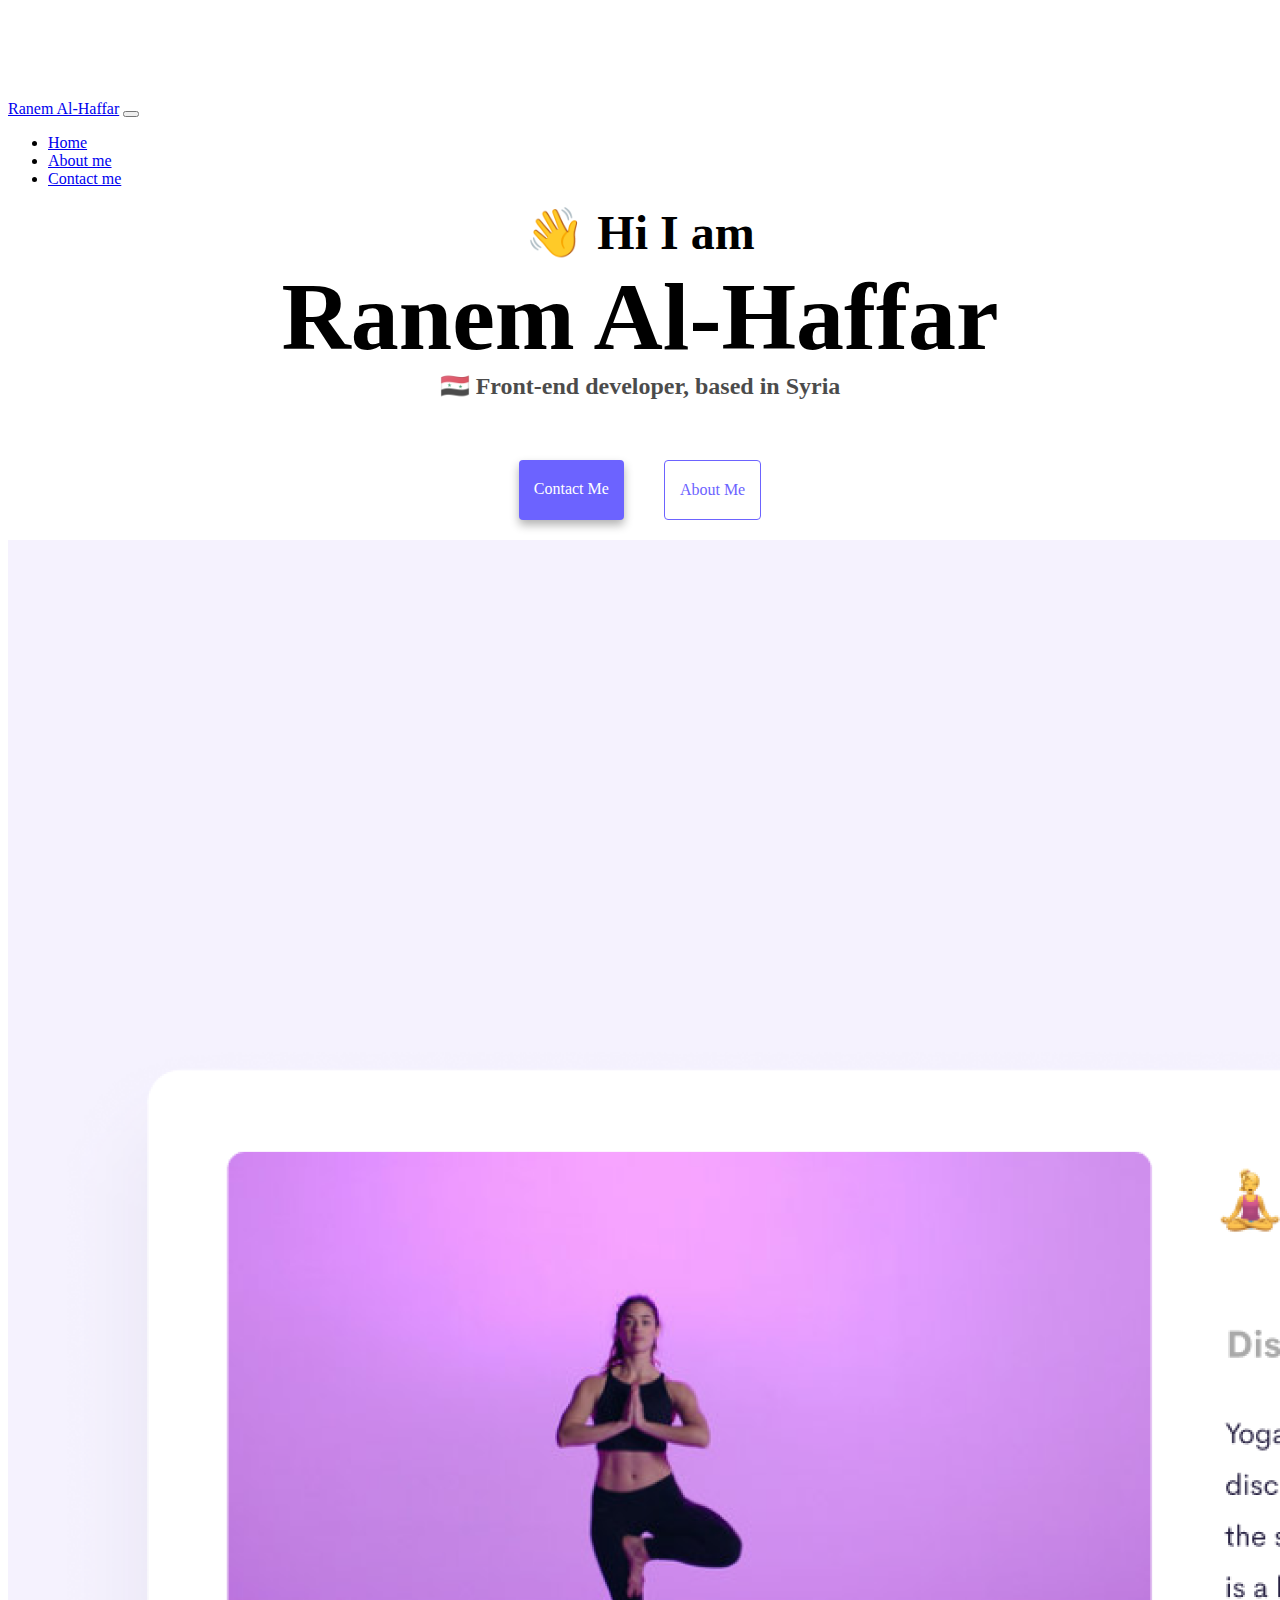
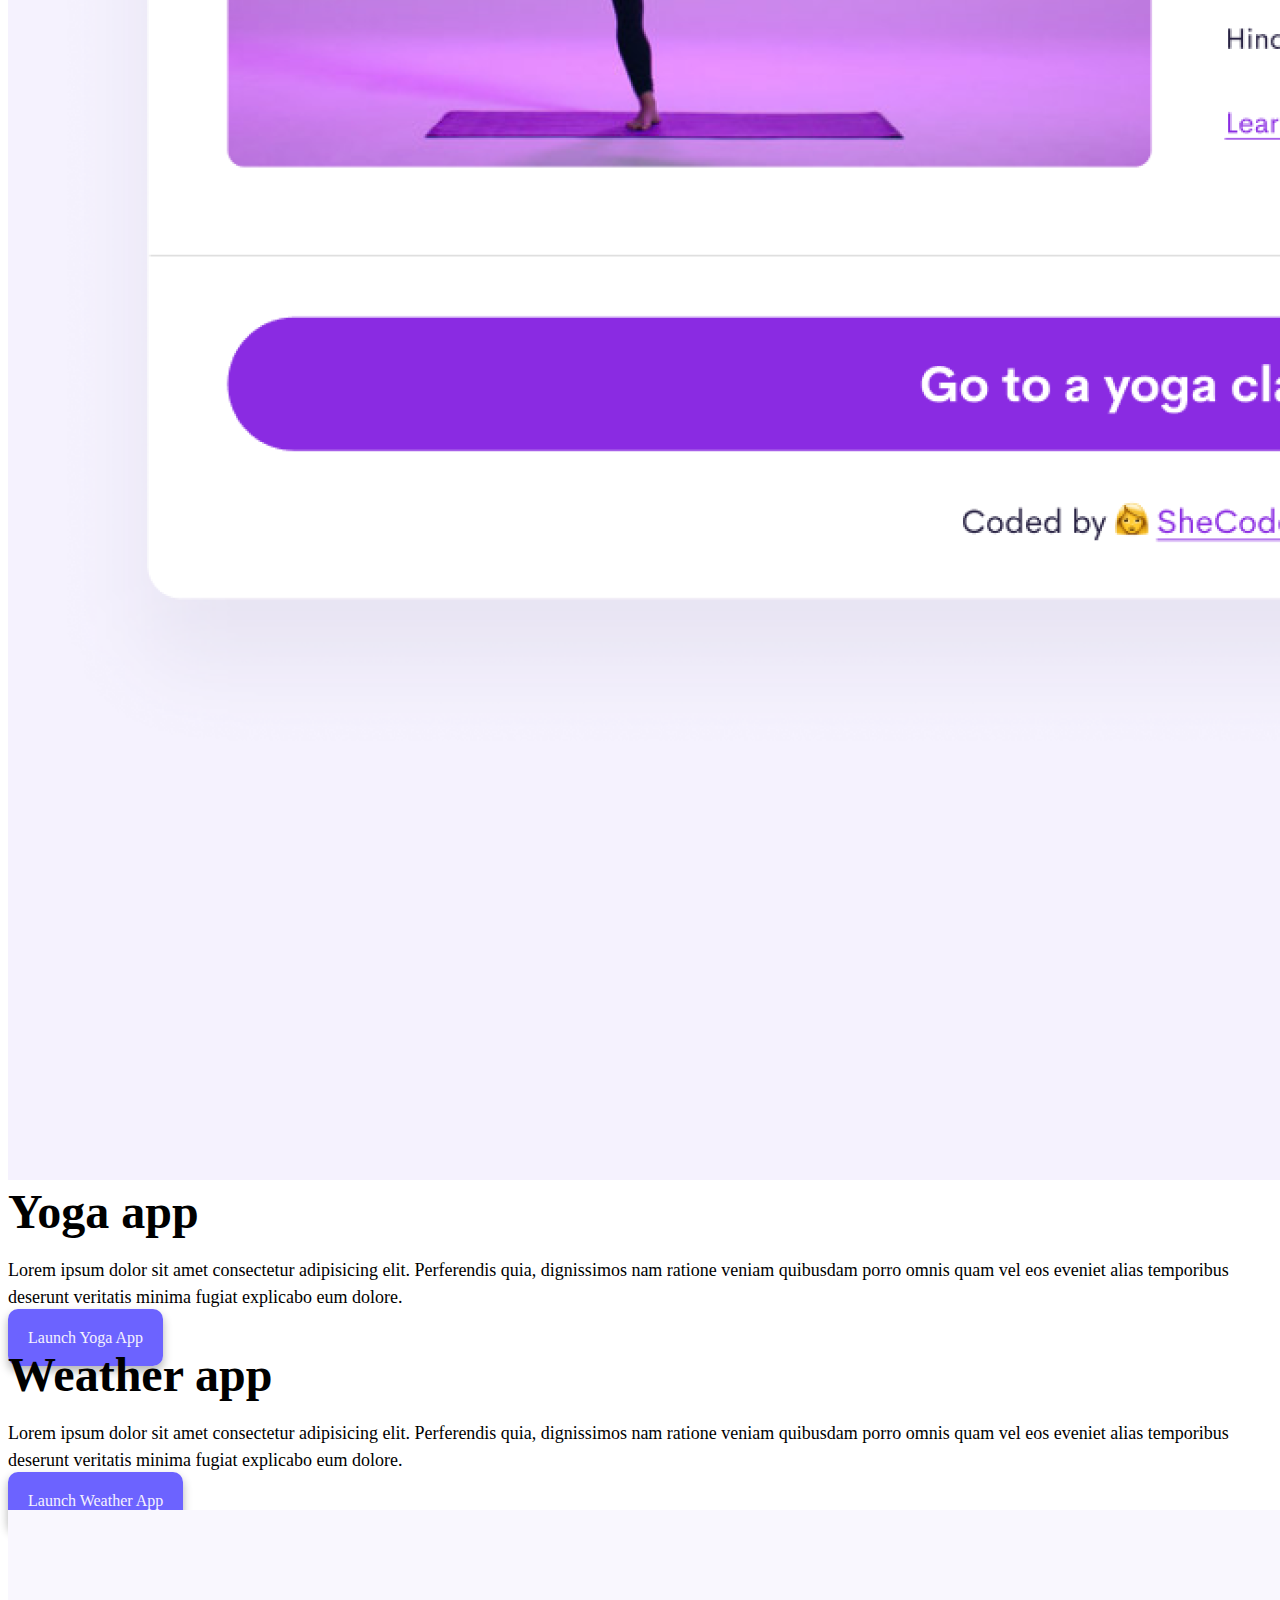
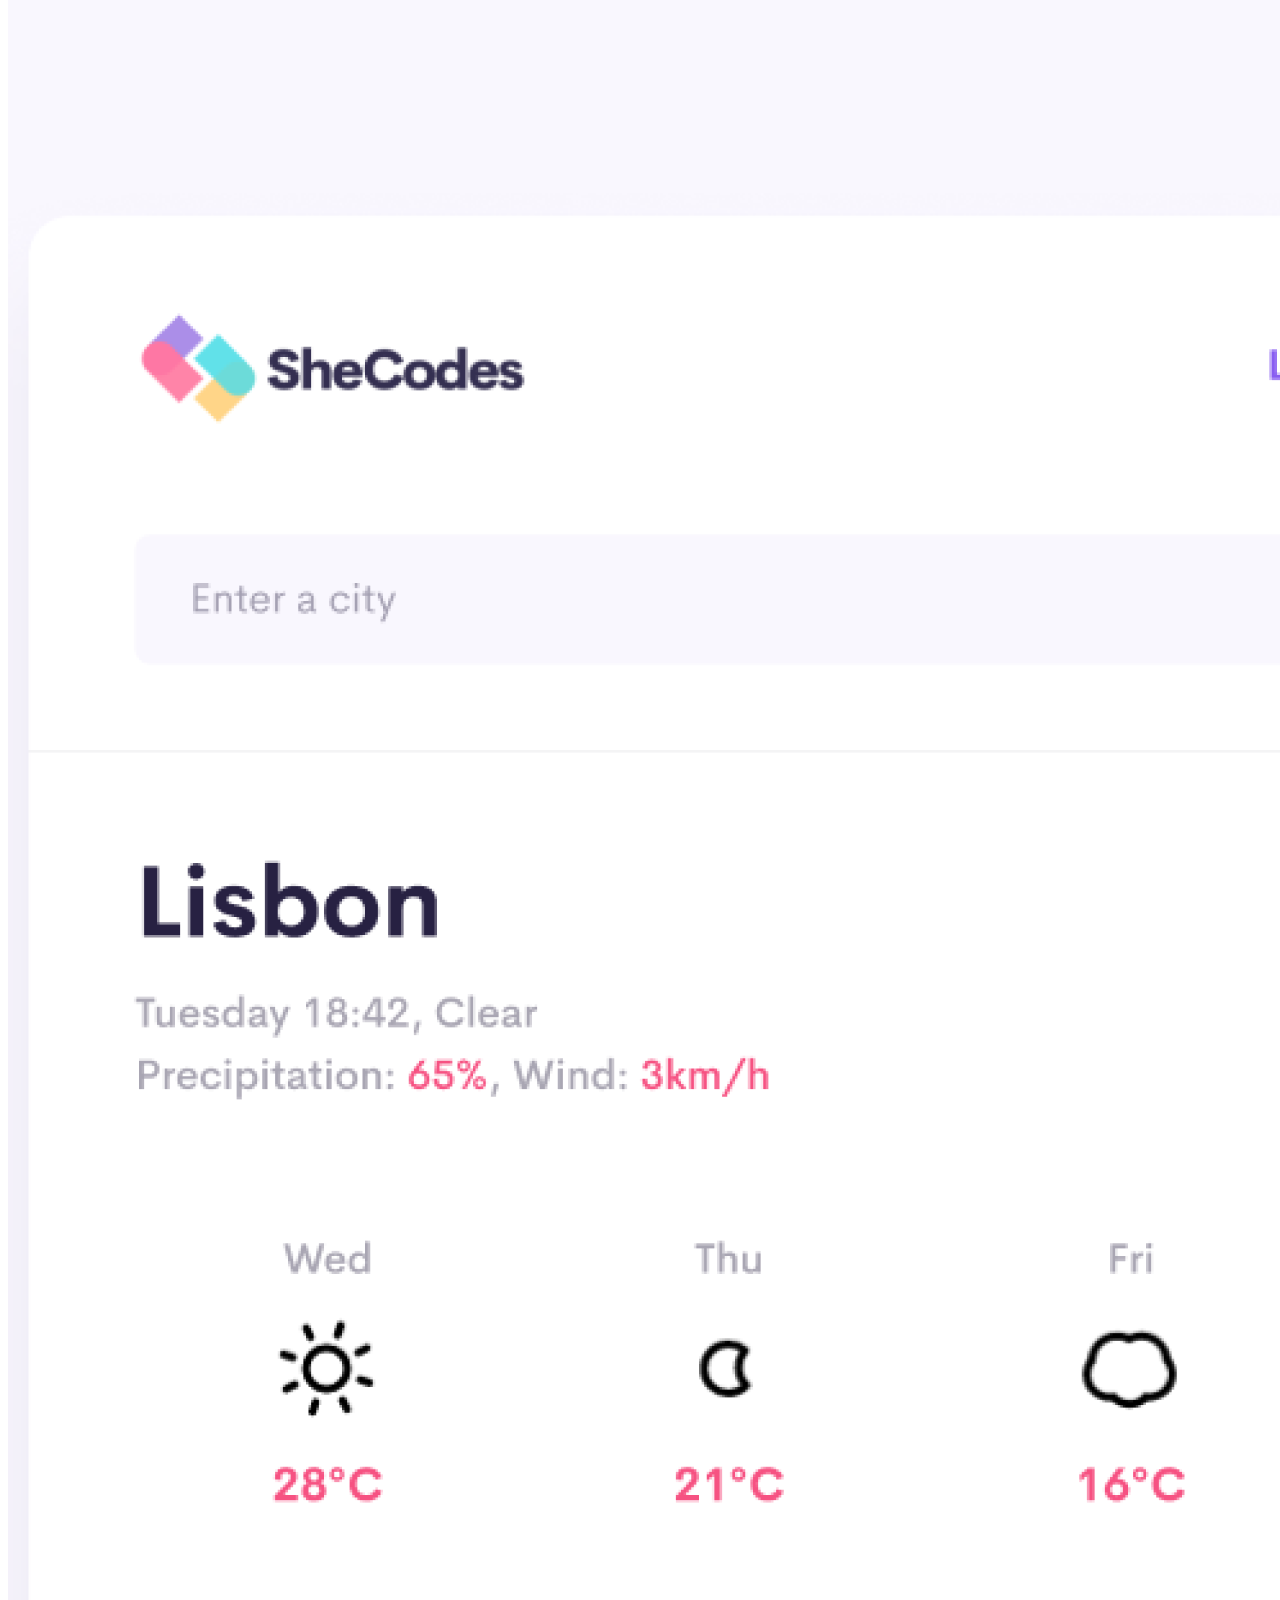
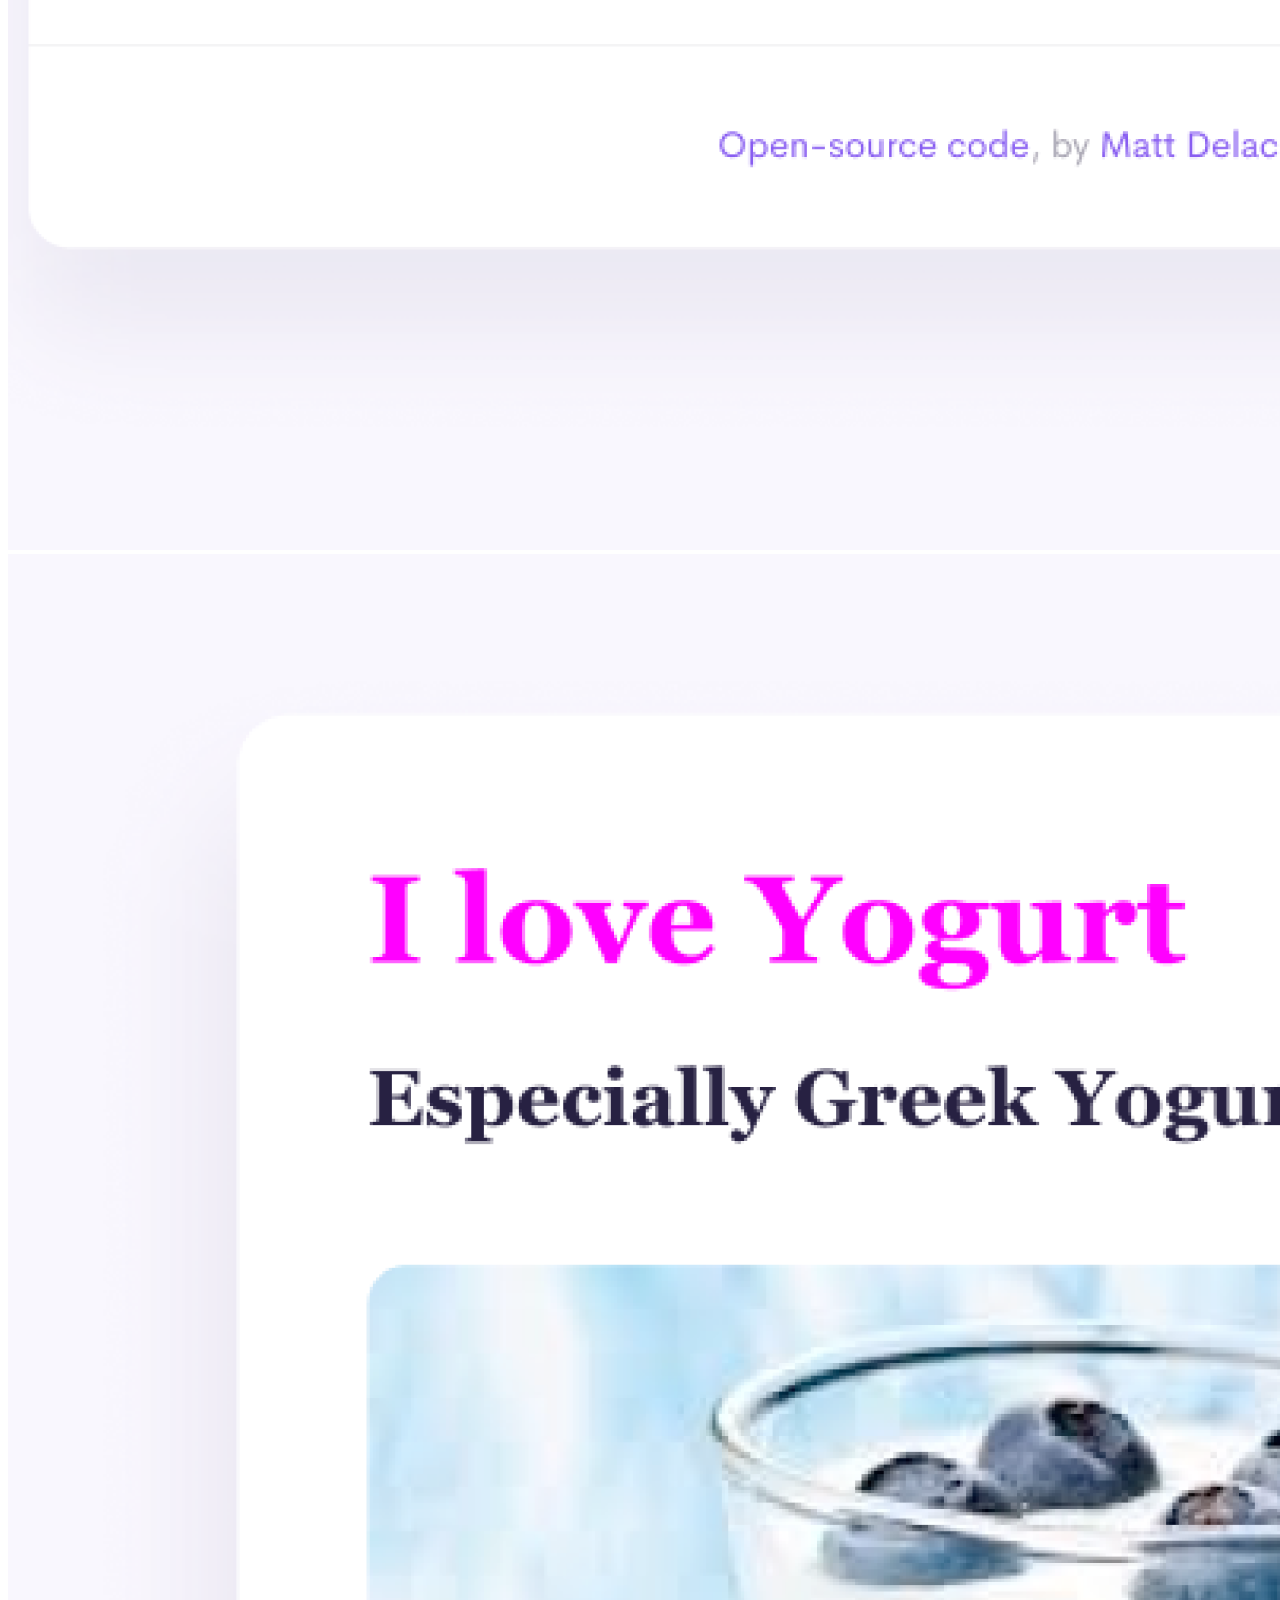
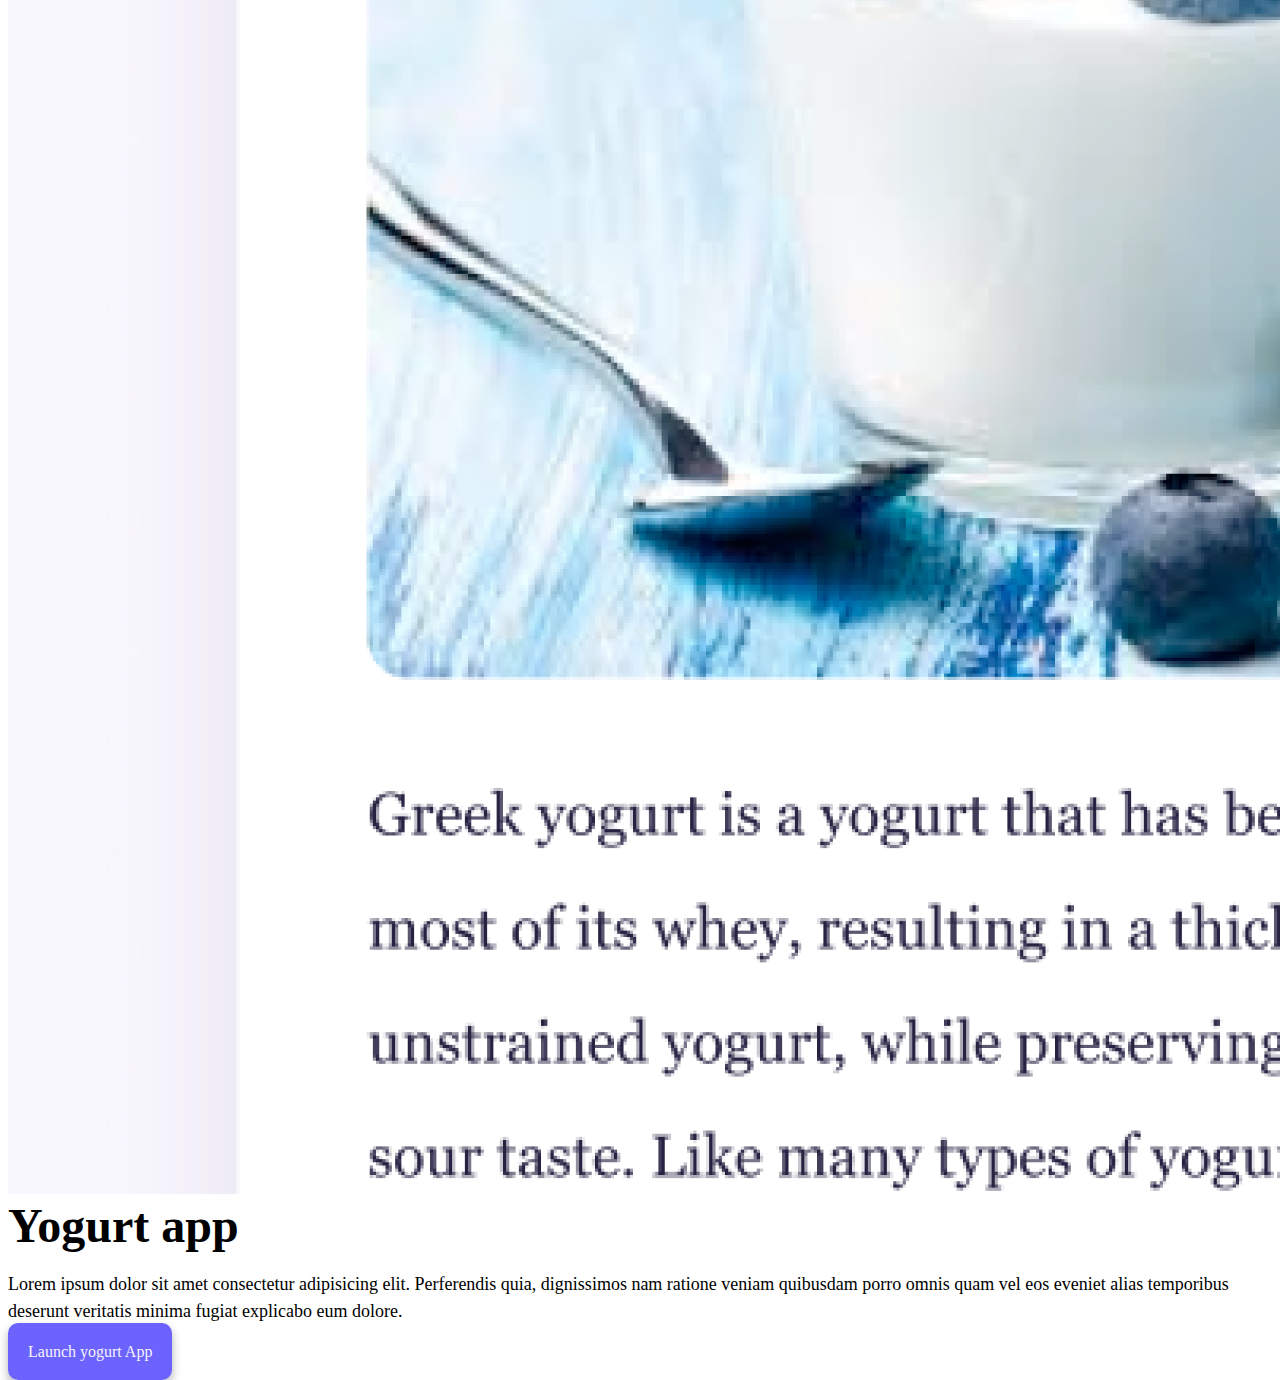
<file: index.html>
<!DOCTYPE html>
<html lang="en">

<head>
  <meta charset="UTF-8" />
  <meta http-equiv="X-UA-Compatible" content="IE=edge" />
  <meta name="description" content="A portfolio for Ranem al-haffar a syrian front-end developer.">
  <meta name="viewport" content="width=device-width, initial-scale=1.0" />
  <title>👩portfolio - ranem haffar</title>
  <link href="https://cdn.jsdelivr.net/npm/bootstrap@5.1.3/dist/css/bootstrap.min.css" rel="stylesheet"
    integrity="sha384-1BmE4kWBq78iYhFldvKuhfTAU6auU8tT94WrHftjDbrCEXSU1oBoqyl2QvZ6jIW3" crossorigin="anonymous" />
  <link rel="stylesheet" href="css/style.css" />
  <script src="https://cdn.jsdelivr.net/npm/bootstrap@5.1.3/dist/js/bootstrap.bundle.min.js"
    integrity="sha384-ka7Sk0Gln4gmtz2MlQnikT1wXgYsOg+OMhuP+IlRH9sENBO0LRn5q+8nbTov4+1p"
    crossorigin="anonymous"></script>
</head>

<body>
  <nav class="navbar fixed-top navbar-expand-lg navbar-light bg-light">
    <div class="container">
      <a class="navbar-brand" href="#">Ranem Al-Haffar</a>
      <button class="navbar-toggler" type="button" data-bs-toggle="collapse" data-bs-target="#navbarNav"
        aria-controls="navbarNav" aria-expanded="false" aria-label="Toggle navigation">
        <span class="navbar-toggler-icon"></span>
      </button>
      <div class="collapse navbar-collapse" id="navbarNav">
        <ul class="navbar-nav">
          <li class="nav-item">
            <a class="nav-link active" href="#">Home</a>
          </li>
          <li class="nav-item">
            <a class="nav-link" href="about.html">About me</a>
          </li>
          <li class="nav-item">
            <a class="nav-link" href="about.html#contact">Contact me</a>
          </li>
        </ul>
      </div>
    </div>
  </nav>
  <h2 class="mt-5">👋 Hi I am</h2>
  <h1>Ranem Al-Haffar</h1>
  <h3>🇸🇾 Front-end developer, based in Syria</h3>
  <div class="navigation-links mb-5">
    <a href="about.html#contact" class="contact-link" title="contact ranem">Contact me</a>
    <a href="about.html" class="about-link" title="about ranem">About me</a>
  </div>
  <div class="container">
    <div class="row">
      <div class="col-md-6">
        <img class="img-fluid rounded d-none d-sm-block" src="images/yoga.png" alt="yoga-woman" />
      </div>
      <div class="col-md-6">
        <h2 class="mb-3" id="project-title">Yoga app</h2>
        <p class="mt-2" id="project-title">
          Lorem ipsum dolor sit amet consectetur adipisicing elit. Perferendis
          quia, dignissimos nam ratione veniam quibusdam porro omnis quam vel
          eos eveniet alias temporibus deserunt veritatis minima fugiat
          explicabo eum dolore.
        </p>
        <div class="mt-5">
          <a class="button-link" href="#" title="launch yoga app">Launch Yoga App</a>
        </div>
      </div>
    </div>
    <div class="row mt-5">
      <div class="col-md-6">
        <h2 class="mb-3" id="project-title">Weather app</h2>
        <p class="mt-2" id="project-title">
          Lorem ipsum dolor sit amet consectetur adipisicing elit. Perferendis
          quia, dignissimos nam ratione veniam quibusdam porro omnis quam vel
          eos eveniet alias temporibus deserunt veritatis minima fugiat
          explicabo eum dolore.
        </p>
        <div class="mt-5">
          <a class="button-link" href="#" title="launch weather app">Launch Weather App</a>
        </div>
      </div>
      <div class="col-md-6">
        <img class="img-fluid rounded d-none d-sm-block" src="images/weather.png" alt="weather-app" />
      </div>
    </div>
    <div class="row mt-5 mb-3">
      <div class="col-md-6">
        <img class="img-fluid rounded d-none d-sm-block" src="images/yogurt.png" alt="yogurt-cup" />
      </div>
      <div class="col-md-6">
        <h2 class="mb-3" id="project-title">Yogurt app</h2>
        <p class="mt-2" id="project-title">
          Lorem ipsum dolor sit amet consectetur adipisicing elit. Perferendis
          quia, dignissimos nam ratione veniam quibusdam porro omnis quam vel
          eos eveniet alias temporibus deserunt veritatis minima fugiat
          explicabo eum dolore.
        </p>
        <div class="mt-5">
          <a class="button-link" href="#" title="launch yogurt app">Launch yogurt App</a>
        </div>
      </div>
    </div>
  </div>
</body>

</html>
</file>
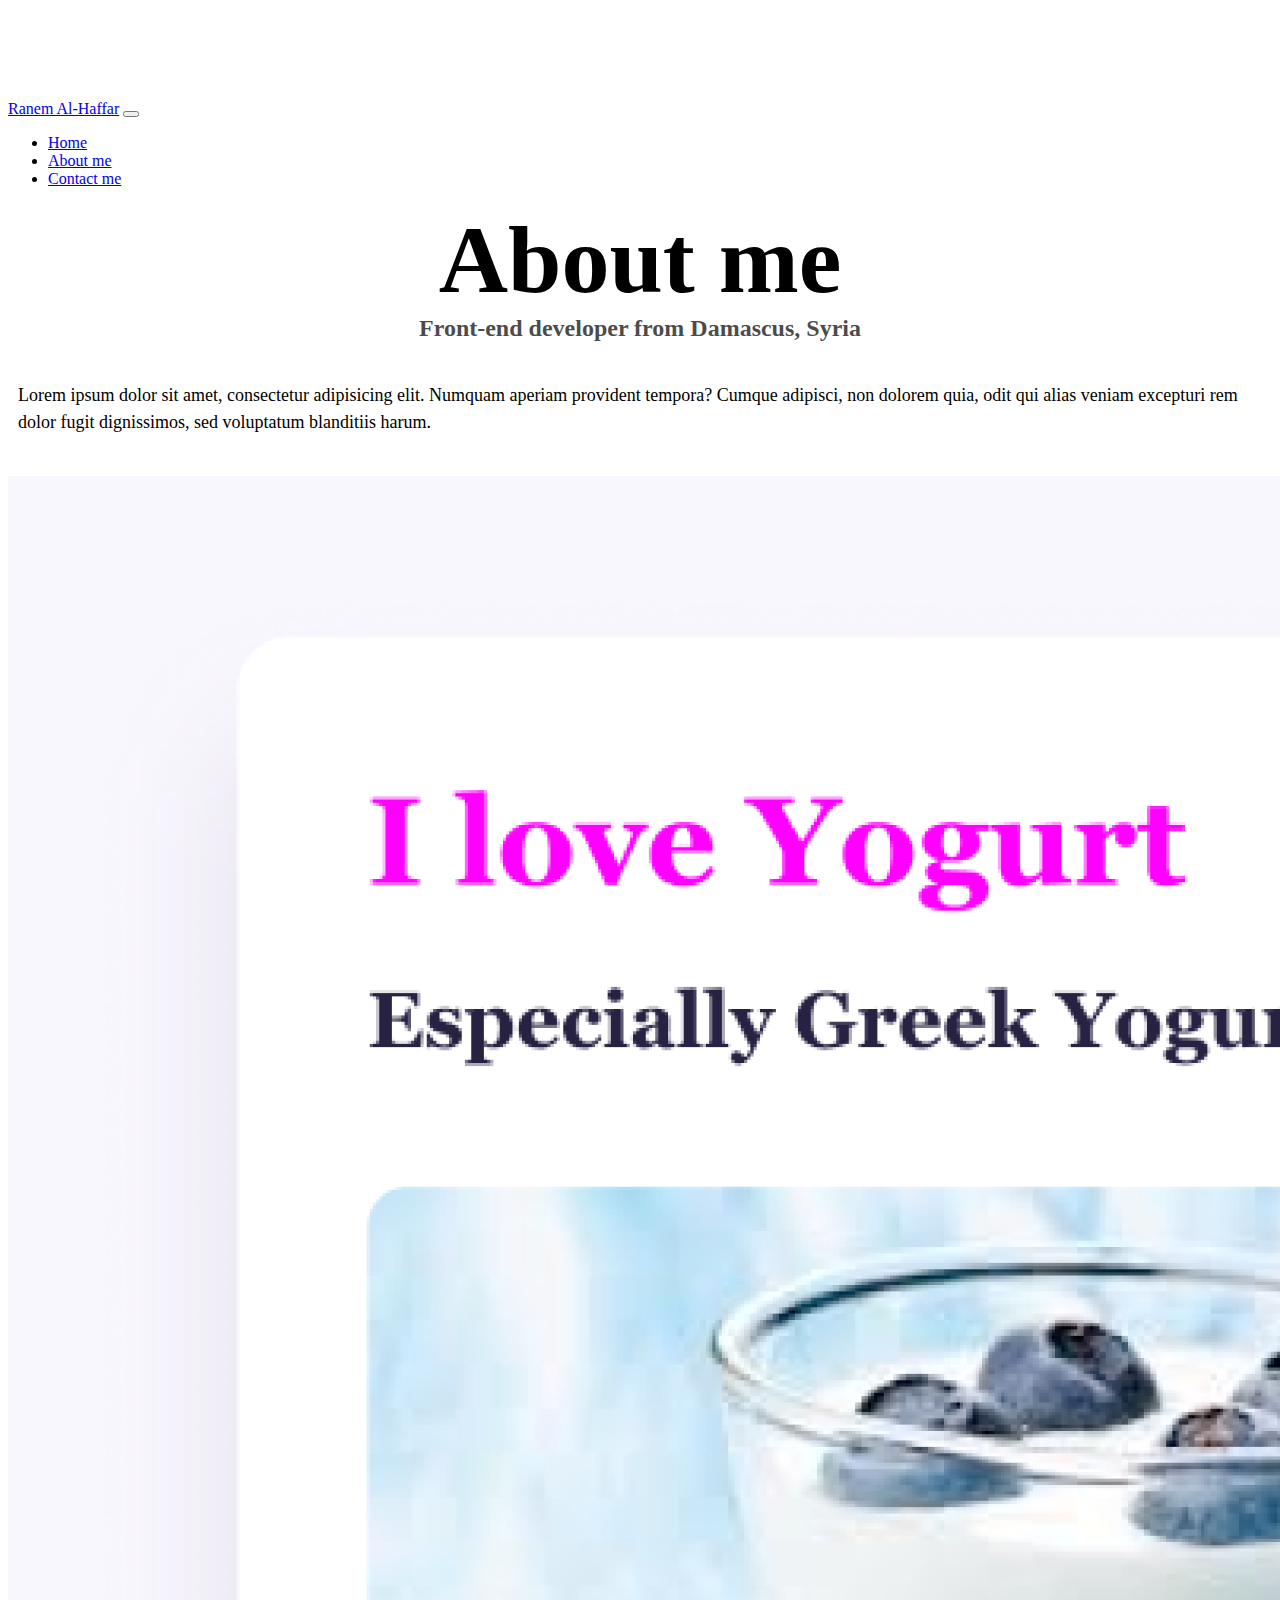
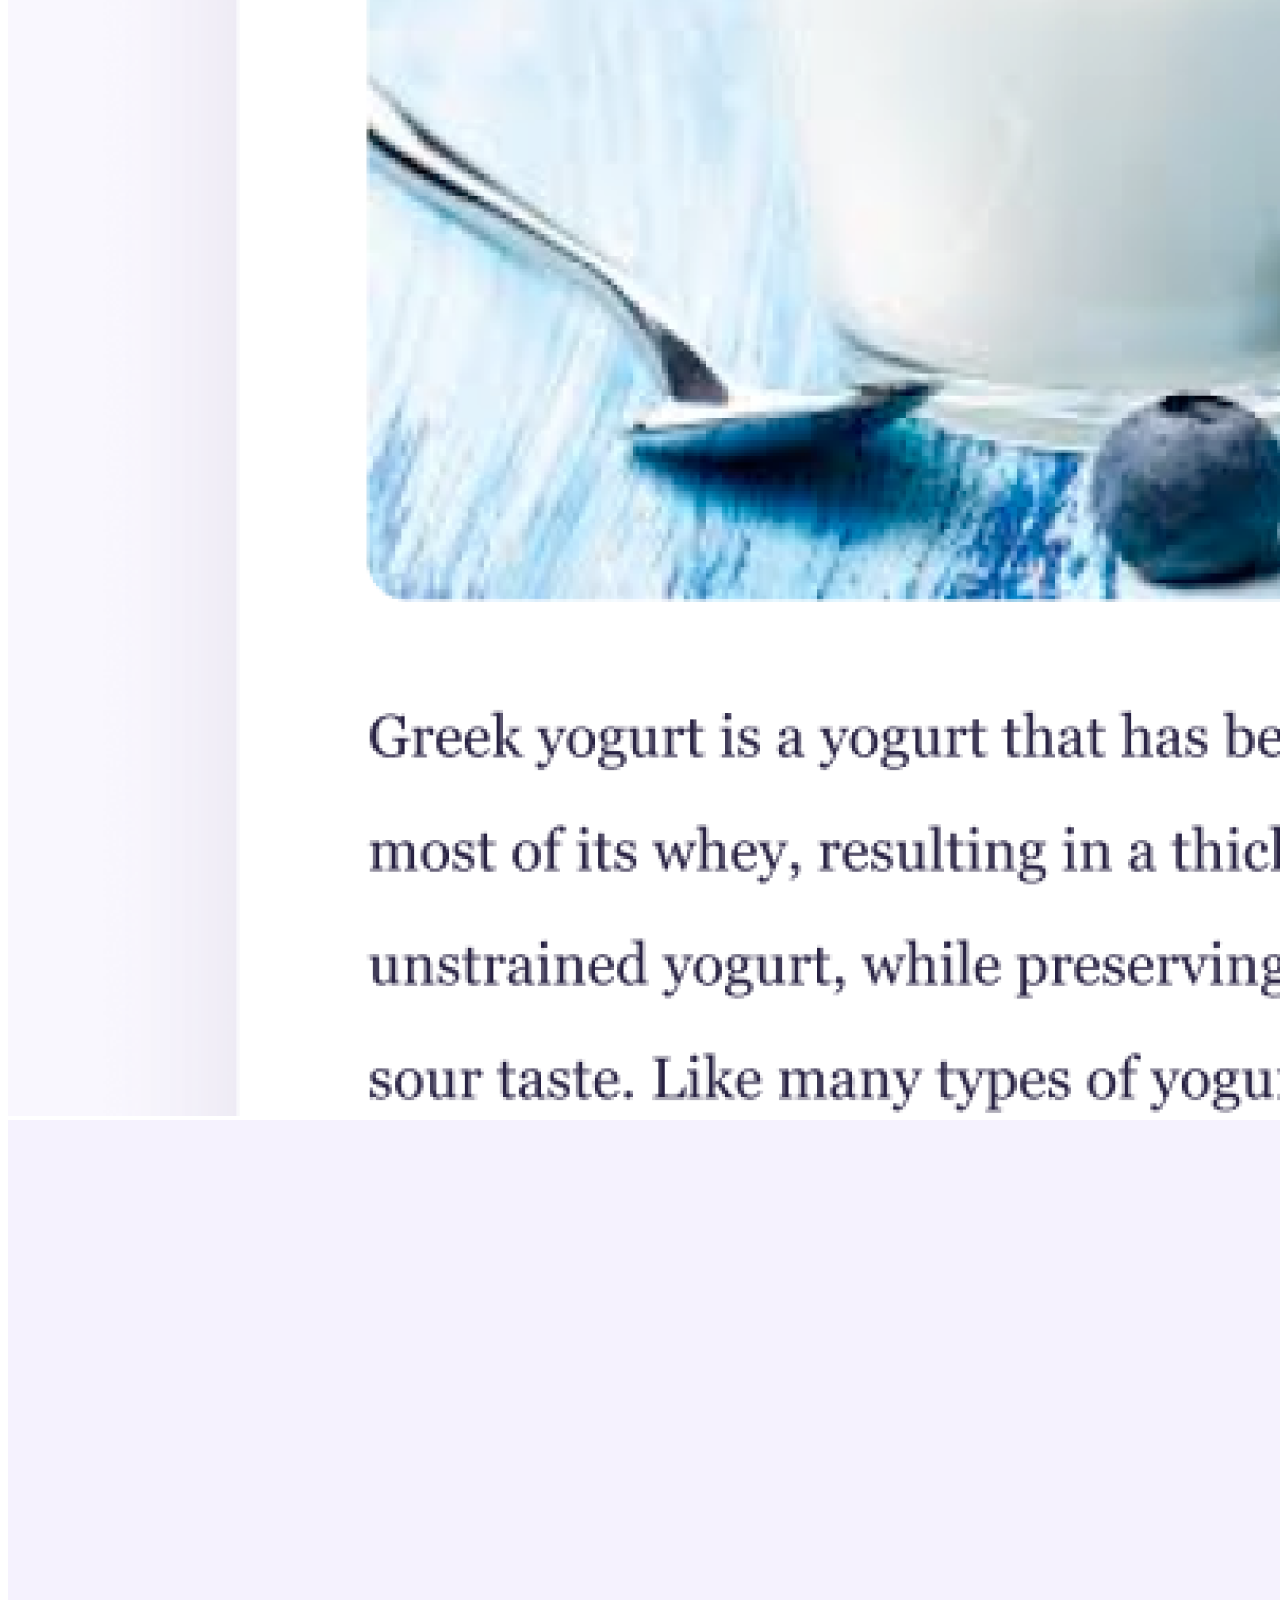
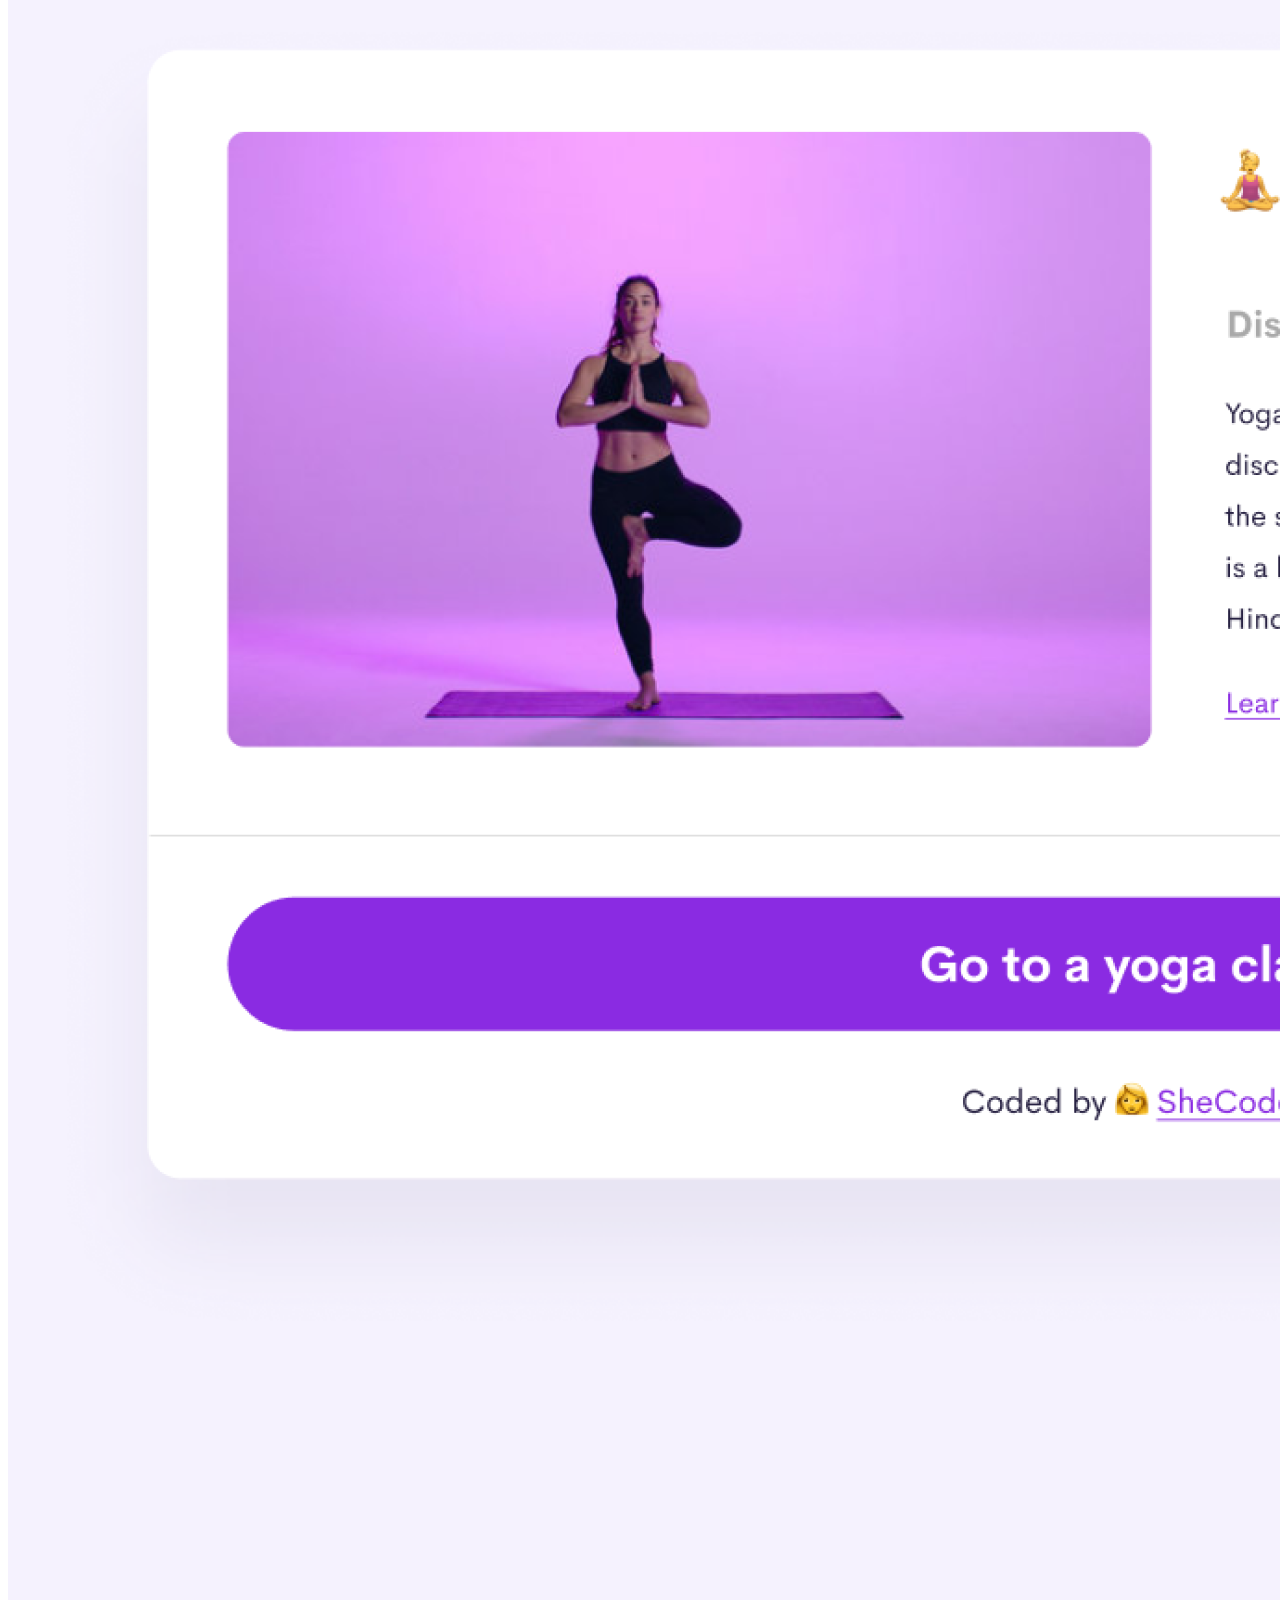
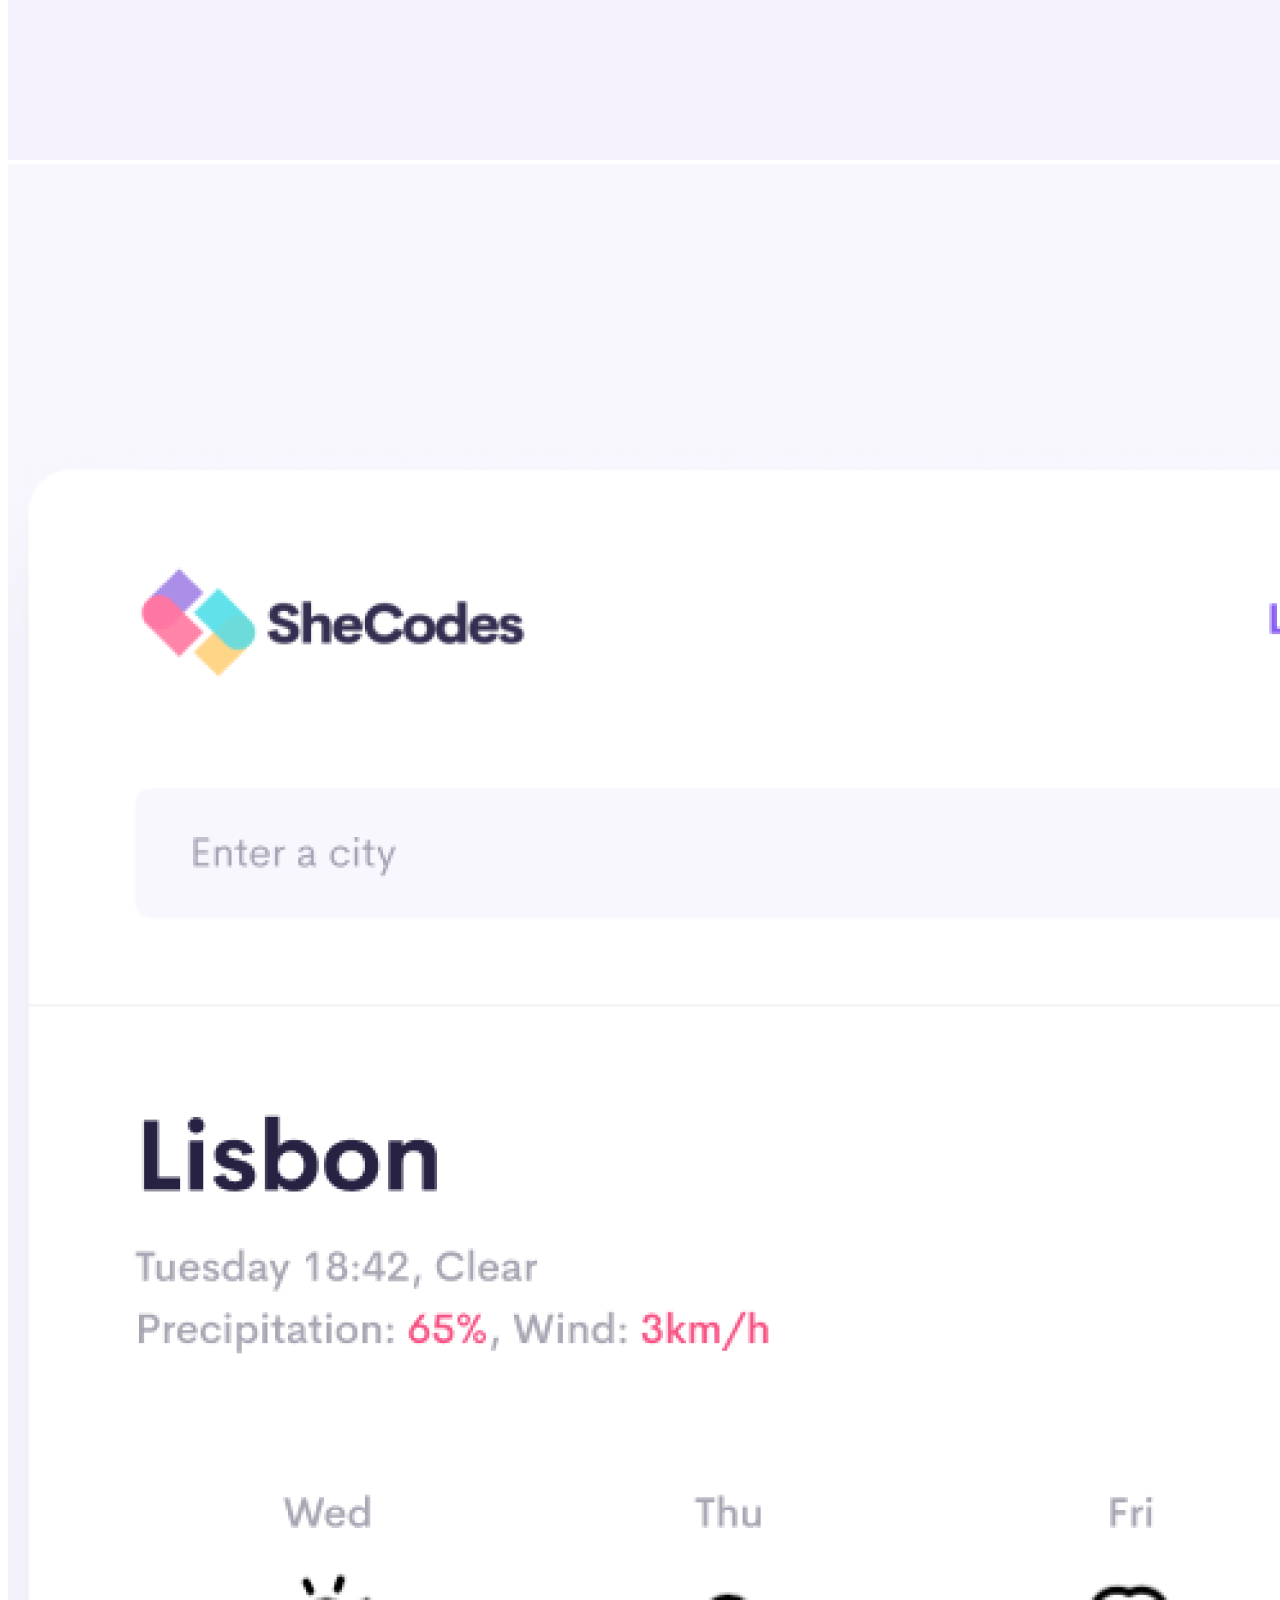
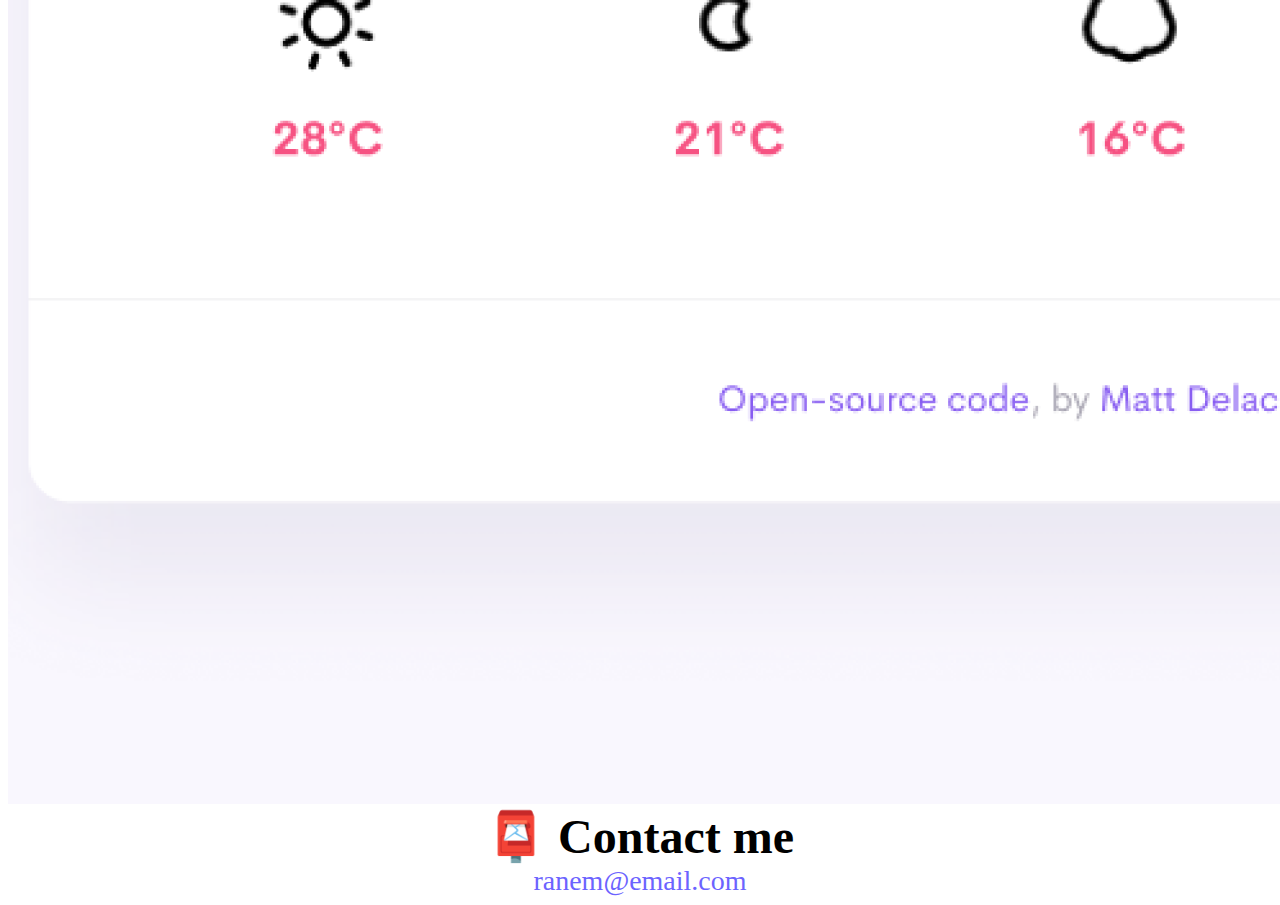
<file: about.html>
<!DOCTYPE html>
<html lang="en">

<head>
  <meta charset="UTF-8" />
  <meta http-equiv="X-UA-Compatible" content="IE=edge" />
  <meta name="description" content="A portfolio for Ranem al-haffar a syrian front-end developer.">
  <meta name="viewport" content="width=device-width, initial-scale=1.0" />
  <link href="https://cdn.jsdelivr.net/npm/bootstrap@5.1.3/dist/css/bootstrap.min.css" rel="stylesheet"
    integrity="sha384-1BmE4kWBq78iYhFldvKuhfTAU6auU8tT94WrHftjDbrCEXSU1oBoqyl2QvZ6jIW3" crossorigin="anonymous" />
  <link rel="stylesheet" href="css/style.css" />
  <script src="https://cdn.jsdelivr.net/npm/bootstrap@5.1.3/dist/js/bootstrap.bundle.min.js"
    integrity="sha384-ka7Sk0Gln4gmtz2MlQnikT1wXgYsOg+OMhuP+IlRH9sENBO0LRn5q+8nbTov4+1p"
    crossorigin="anonymous"></script>
  <title>portfolio - about Ranem</title>
</head>

<body>
  <nav class="navbar fixed-top navbar-expand-lg navbar-light bg-light">
    <div class="container">
      <a class="navbar-brand" href="#">Ranem Al-Haffar</a>
      <button class="navbar-toggler" type="button" data-bs-toggle="collapse" data-bs-target="#navbarNav"
        aria-controls="navbarNav" aria-expanded="false" aria-label="Toggle navigation">
        <span class="navbar-toggler-icon"></span>
      </button>
      <div class="collapse navbar-collapse" id="navbarNav">
        <ul class="navbar-nav">
          <li class="nav-item">
            <a class="nav-link" href="index.html">Home</a>
          </li>
          <li class="nav-item">
            <a class="nav-link active" href="#">About me</a>
          </li>
          <li class="nav-item">
            <a class="nav-link" href="#contact">Contact me</a>
          </li>
        </ul>
      </div>
    </div>
  </nav>
  <h1 class="mt-5">About me</h1>
  <h3>Front-end developer from Damascus, Syria</h3>
  <div class="about-paragraphs">
    <p class="text-center">
      Lorem ipsum dolor sit amet, consectetur adipisicing elit. Numquam
      aperiam provident tempora? Cumque adipisci, non dolorem quia, odit qui
      alias veniam excepturi rem dolor fugit dignissimos, sed voluptatum
      blanditiis harum.
    </p>
  </div>

  <div class="container mb-5">
    <div class="row">
      <div class="col-md-4">
        <img class="img-fluid p-2 border rounded shadow" src="images/yogurt.png" alt="yogurt-cup" />
      </div>
      <div class="col-md-4">
        <img class="img-fluid p-2 border rounded shadow" src="images/yoga.png" alt="yoga-woman" />
      </div>
      <div class="col-md-4">
        <img class="img-fluid p-2 border rounded shadow" src="images/weather.png" alt="weather-app" />
      </div>
    </div>
  </div>
  <div id="contact" class="mb-5">
    <h2>📮 Contact me</h2>
    <a href="mailto:ranem.alhaffar@hotmail.com" class="email-link" title="email ranem">
      ranem@email.com
    </a>
  </div>
</body>

</html>
</file>
<file: css/style.css>
:root {
  --primary-color: #6c63ff;
  --secondary-color: #f5f2fe;
  --box-shadow: 0 5px 10px rgba(0, 0, 0, 0.3);
}

body {
  margin-top: 100px;
  max-width: 100%;
}

h1,
h2,
h3 {
  text-align: center;
  margin: 0;
}

h1 {
  font-size: 96px;
}

h2 {
  font-size: 48px;
}

h3 {
  font-size: 24px;
  opacity: 0.7;
}

p {
  border-radius: 4px;
  font-size: 18px;
  line-height: 1.5;
  text-align: start;
}

.navigation-links {
  display: flex;
  margin-top: 40px;
  justify-content: center;
}

.navigation-links a {
  margin: 20px;
  border-radius: 4px;
  padding: 20px 15px;
  text-decoration: none;
  text-transform: capitalize;
}

.contact-link {
  background: var(--primary-color);
  box-shadow: var(--box-shadow);
  color: white;
}

.contact-link:hover {
  color: #f5f2fe;
}

.about-link {
  color: var(--primary-color);
  border: 1px solid var(--primary-color);
}

.homepage-link {
  color: var(--primary-color);
  text-align: center;
  display: block;
}

.about-paragraphs {
  display: flex;
  margin: 30px 0;
}

.about-paragraphs p {
  margin: 10px;
}

.email-link {
  display: flex;
  justify-content: center;
  color: var(--primary-color);
  font-size: 28px;
  text-decoration: none;
}

.email-link:hover {
  text-decoration: underline;
}
.button-link {
  background-color: var(--primary-color);
  padding: 20px;
  box-shadow: var(--box-shadow);
  border-radius: 10px;
  color: var(--secondary-color);
  text-decoration: none;
}
.button-link:hover {
  color: #f5f2fe;
}

.container .row .col-md-6 h2,
.text-center {
  text-align: start;
}

@media (max-width: 576px) {
  h1 {
    font-size: 48px;
    text-align: center;
  }
  h2 {
    font-size: 32px;
    text-align: center;
  }
  h3 {
    font-size: 24px;
    text-align: center;
  }
  .button-link {
    display: block;
    text-align: center;
    margin: 0 20px;
  }
  #project-title {
    text-align: center;
    margin: 0 auto;
  }
}
</file>
